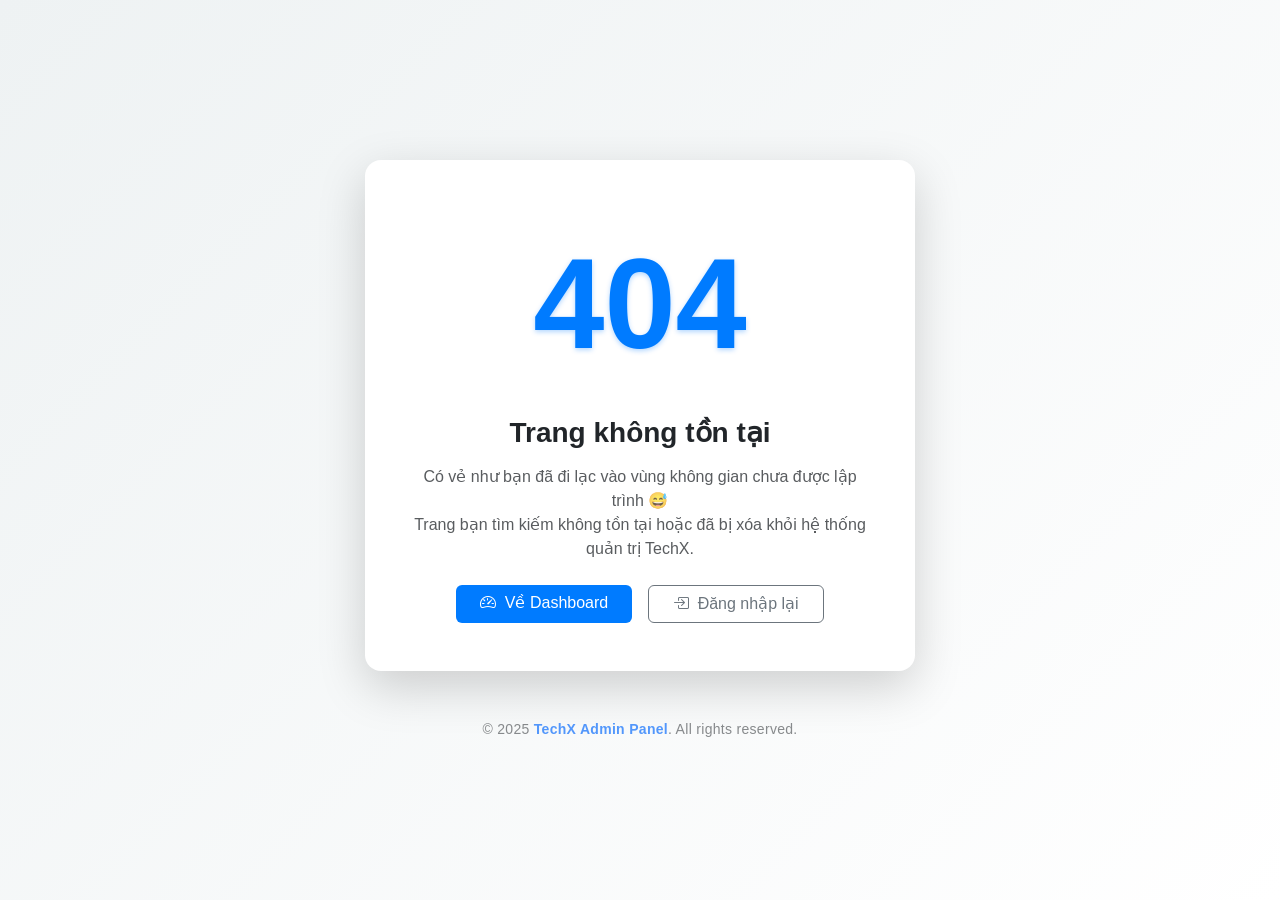
<file: admin/admin-404.html>
<!DOCTYPE html>
<html lang="vi">
<head>
    <meta charset="UTF-8">
    <meta name="viewport" content="width=device-width, initial-scale=1.0">
    <title>404 - Trang không tồn tại | TechX Admin</title>
    <link href="https://cdn.jsdelivr.net/npm/bootstrap@5.3.3/dist/css/bootstrap.min.css" rel="stylesheet">
    <link href="https://cdn.jsdelivr.net/npm/bootstrap-icons@1.11.3/font/bootstrap-icons.css" rel="stylesheet">
    <link rel="stylesheet" href="../assets/admin-css/admin-404.css">
</head>
<body>
<div class="admin-404-container d-flex align-items-center justify-content-center flex-column">
    <div class="error-content text-center p-5 bg-white shadow-lg rounded-4">
        <div class="glitch-text mb-3">404</div>
        <h3 class="fw-bold text-dark mb-3">Trang không tồn tại</h3>
        <p class="text-muted mb-4">
            Có vẻ như bạn đã đi lạc vào vùng không gian chưa được lập trình 😅<br>
            Trang bạn tìm kiếm không tồn tại hoặc đã bị xóa khỏi hệ thống quản trị TechX.
        </p>

        <div class="d-flex justify-content-center gap-3 mt-3">
            <a href="admin-dashboard.html" class="btn btn-primary px-4">
                <i class="bi bi-speedometer2 me-1"></i> Về Dashboard
            </a>
            <a href="login.html" class="btn btn-outline-secondary px-4">
                <i class="bi bi-box-arrow-in-right me-1"></i> Đăng nhập lại
            </a>
        </div>
    </div>

    <footer class="mt-5 text-muted small">
        &copy; 2025 <span class="fw-semibold text-primary">TechX Admin Panel</span>. All rights reserved.
    </footer>
</div>

<script src="https://cdn.jsdelivr.net/npm/bootstrap@5.3.3/dist/js/bootstrap.bundle.min.js"></script>
</body>
</html>
</file>
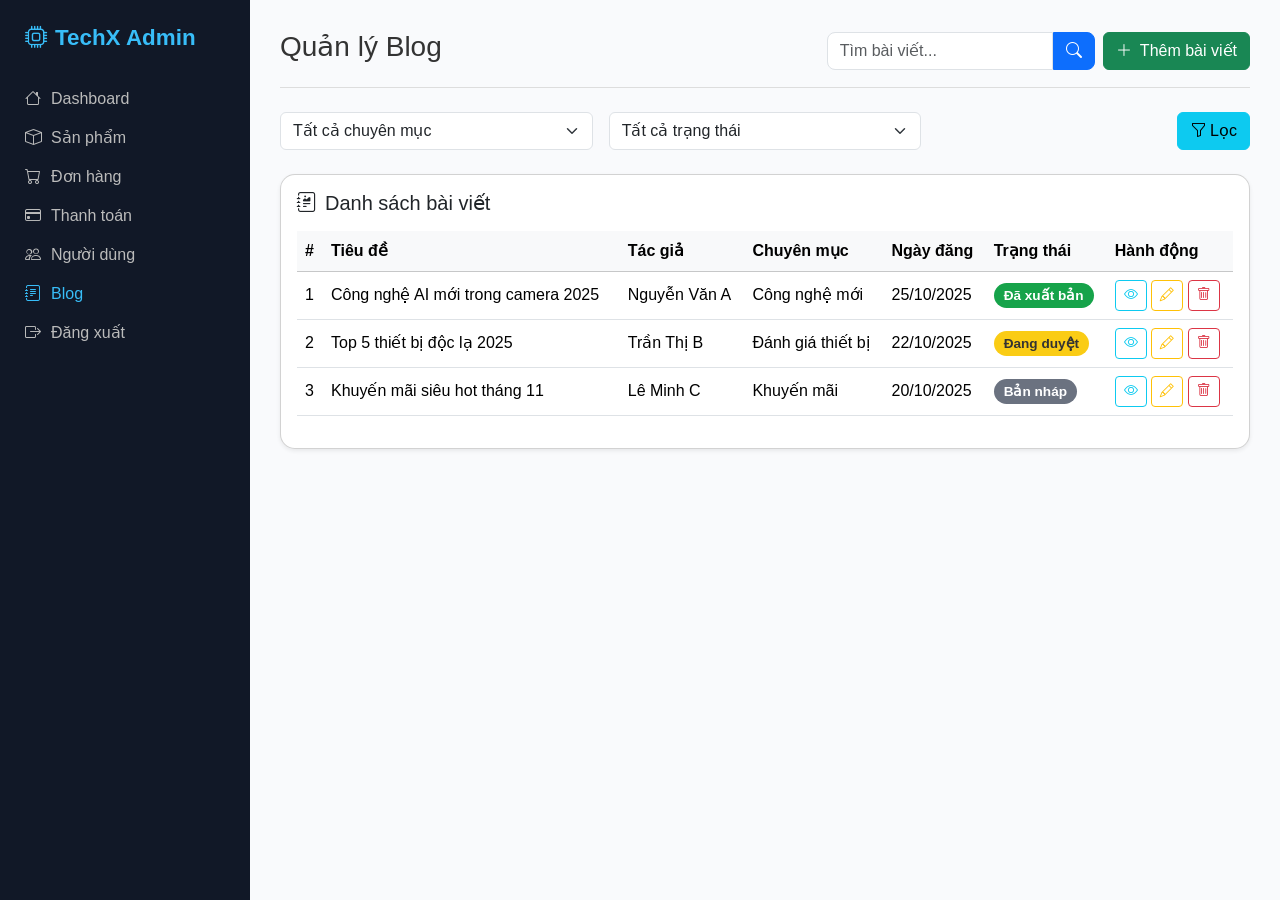
<file: admin/admin-blog.html>
<!DOCTYPE html>
<html lang="vi">
<head>
    <meta charset="UTF-8">
    <meta name="viewport" content="width=device-width, initial-scale=1.0">
    <title>Admin - Quản lý Blog | TechX</title>
    <link href="https://cdn.jsdelivr.net/npm/bootstrap@5.3.3/dist/css/bootstrap.min.css" rel="stylesheet">
    <link rel="stylesheet" href="https://cdn.jsdelivr.net/npm/bootstrap-icons@1.11.3/font/bootstrap-icons.css">
    <link rel="stylesheet" href="../assets/admin-css/admin-blog.css">

</head>
<body>
<div class="admin-container">
    <!-- Sidebar -->
    <aside class="sidebar">
        <h2 class="logo"><i class="bi bi-cpu me-2"></i>TechX Admin</h2>
        <nav>
            <ul>
                <li><a href="admin-dashboard.html"><i class="bi bi-house"></i> Dashboard</a></li>
                <li><a href="admin-products.html"><i class="bi bi-box"></i> Sản phẩm</a></li>
                <li><a href="admin-orders.html"><i class="bi bi-cart"></i> Đơn hàng</a></li>
                <li><a href="admin-payment.html"><i class="bi bi-credit-card"></i> Thanh toán</a></li>
                <li><a href="admin-users.html"><i class="bi bi-people"></i> Người dùng</a></li>
                <li><a href="admin-blog.html" class="active"><i class="bi bi-journal-text"></i> Blog</a></li>
                <li><a href="#"><i class="bi bi-box-arrow-right"></i> Đăng xuất</a></li>
            </ul>
        </nav>
    </aside>

    <!-- Main -->
    <main class="main-content">
        <header class="header d-flex justify-content-between align-items-center">
            <h3>Quản lý Blog</h3>
            <div class="actions d-flex align-items-center gap-2">
                <div class="search-bar d-flex">
                    <input type="text" class="form-control" placeholder="Tìm bài viết...">
                    <button class="btn btn-primary"><i class="bi bi-search"></i></button>
                </div>
                <button class="btn btn-success"><i class="bi bi-plus-lg me-1"></i> Thêm bài viết</button>
            </div>
        </header>

        <!-- Bộ lọc -->
        <section class="filters mt-4">
            <div class="row g-3">
                <div class="col-md-4">
                    <select class="form-select">
                        <option value="">Tất cả chuyên mục</option>
                        <option>Công nghệ mới</option>
                        <option>Đánh giá thiết bị</option>
                        <option>Khuyến mãi</option>
                    </select>
                </div>
                <div class="col-md-4">
                    <select class="form-select">
                        <option value="">Tất cả trạng thái</option>
                        <option>Đã xuất bản</option>
                        <option>Bản nháp</option>
                        <option>Đang duyệt</option>
                    </select>
                </div>
                <div class="col-md-4 text-end">
                    <button class="btn btn-info"><i class="bi bi-funnel"></i> Lọc</button>
                </div>
            </div>
        </section>

        <!-- Bảng bài viết -->
        <section class="blog-table mt-4">
            <div class="card shadow-sm">
                <div class="card-body">
                    <h5 class="card-title mb-3"><i class="bi bi-journal-richtext me-2"></i>Danh sách bài viết</h5>
                    <table class="table table-hover align-middle">
                        <thead class="table-light">
                        <tr>
                            <th>#</th>
                            <th>Tiêu đề</th>
                            <th>Tác giả</th>
                            <th>Chuyên mục</th>
                            <th>Ngày đăng</th>
                            <th>Trạng thái</th>
                            <th>Hành động</th>
                        </tr>
                        </thead>
                        <tbody>
                        <tr>
                            <td>1</td>
                            <td>Công nghệ AI mới trong camera 2025</td>
                            <td>Nguyễn Văn A</td>
                            <td>Công nghệ mới</td>
                            <td>25/10/2025</td>
                            <td><span class="status published">Đã xuất bản</span></td>
                            <td>
                                <button class="btn btn-sm btn-outline-info"><i class="bi bi-eye"></i></button>
                                <button class="btn btn-sm btn-outline-warning"><i class="bi bi-pencil"></i></button>
                                <button class="btn btn-sm btn-outline-danger"><i class="bi bi-trash"></i></button>
                            </td>
                        </tr>
                        <tr>
                            <td>2</td>
                            <td>Top 5 thiết bị độc lạ 2025</td>
                            <td>Trần Thị B</td>
                            <td>Đánh giá thiết bị</td>
                            <td>22/10/2025</td>
                            <td><span class="status pending">Đang duyệt</span></td>
                            <td>
                                <button class="btn btn-sm btn-outline-info"><i class="bi bi-eye"></i></button>
                                <button class="btn btn-sm btn-outline-warning"><i class="bi bi-pencil"></i></button>
                                <button class="btn btn-sm btn-outline-danger"><i class="bi bi-trash"></i></button>
                            </td>
                        </tr>
                        <tr>
                            <td>3</td>
                            <td>Khuyến mãi siêu hot tháng 11</td>
                            <td>Lê Minh C</td>
                            <td>Khuyến mãi</td>
                            <td>20/10/2025</td>
                            <td><span class="status draft">Bản nháp</span></td>
                            <td>
                                <button class="btn btn-sm btn-outline-info"><i class="bi bi-eye"></i></button>
                                <button class="btn btn-sm btn-outline-warning"><i class="bi bi-pencil"></i></button>
                                <button class="btn btn-sm btn-outline-danger"><i class="bi bi-trash"></i></button>
                            </td>
                        </tr>
                        </tbody>
                    </table>
                </div>
            </div>
        </section>
    </main>
</div>

<script src="https://code.jquery.com/jquery-3.7.1.min.js"></script>
<script src="https://cdn.jsdelivr.net/npm/bootstrap@5.3.3/dist/js/bootstrap.bundle.min.js"></script>
</body>
</html>
</file>
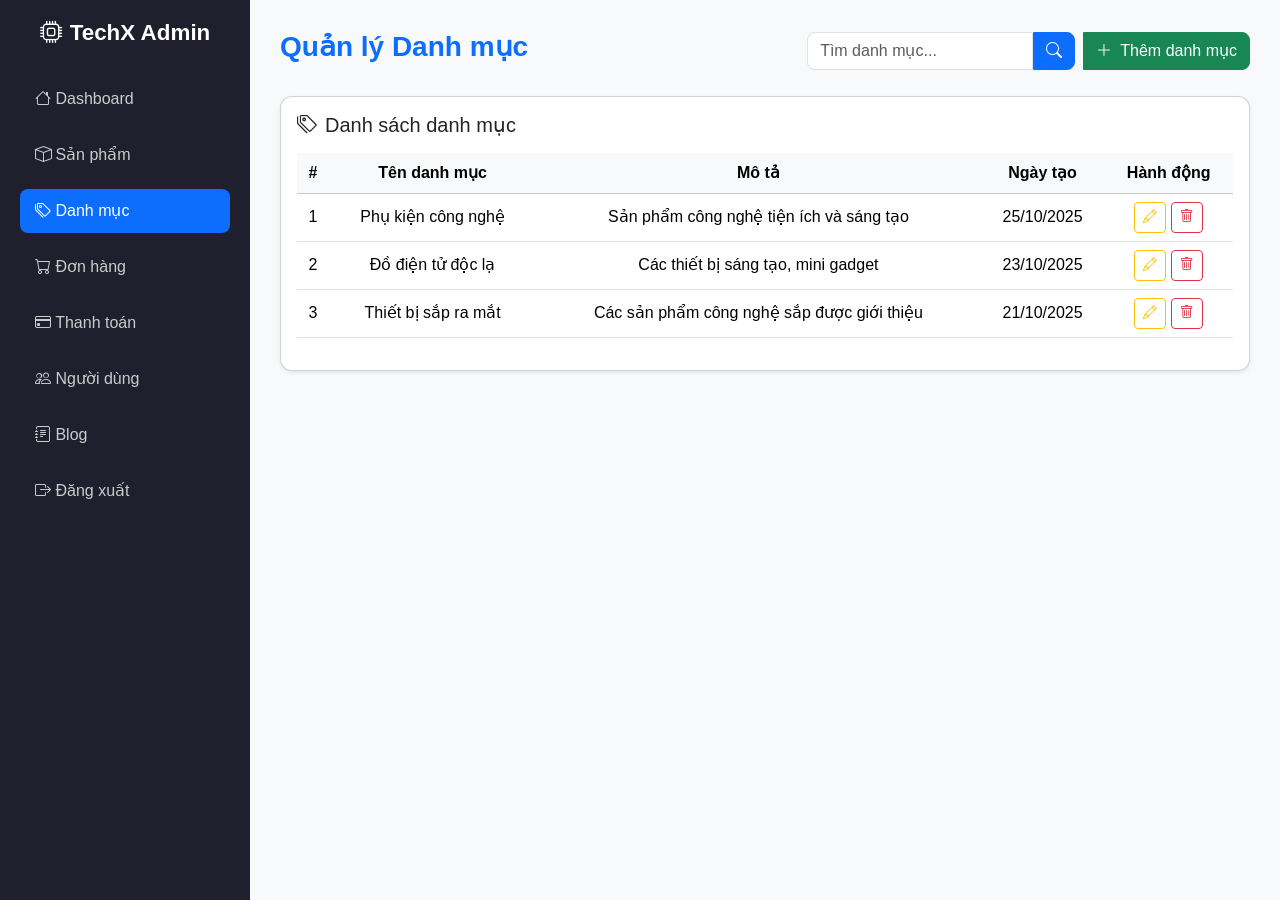
<file: admin/admin-categories.html>
<!DOCTYPE html>
<html lang="vi">
<head>
    <meta charset="UTF-8">
    <meta name="viewport" content="width=device-width, initial-scale=1.0">
    <title>Admin - Quản lý Danh mục | TechX</title>
    <link href="https://cdn.jsdelivr.net/npm/bootstrap@5.3.3/dist/css/bootstrap.min.css" rel="stylesheet">
    <link rel="stylesheet" href="https://cdn.jsdelivr.net/npm/bootstrap-icons@1.11.3/font/bootstrap-icons.css">

    <link rel="stylesheet" href="../assets/admin-css/admin-categories.css">
</head>
<body>
<div class="admin-container">
    <!-- Sidebar -->
    <aside class="sidebar">
        <h2 class="logo"><i class="bi bi-cpu me-2"></i>TechX Admin</h2>
        <nav>
            <ul>
                <li><a href="admin-dashboard.html"><i class="bi bi-house"></i> Dashboard</a></li>
                <li><a href="admin-products.html"><i class="bi bi-box"></i> Sản phẩm</a></li>
                <li><a href="admin-category.html" class="active"><i class="bi bi-tags"></i> Danh mục</a></li>
                <li><a href="admin-orders.html"><i class="bi bi-cart"></i> Đơn hàng</a></li>
                <li><a href="admin-payment.html"><i class="bi bi-credit-card"></i> Thanh toán</a></li>
                <li><a href="admin-users.html"><i class="bi bi-people"></i> Người dùng</a></li>
                <li><a href="admin-blog.html"><i class="bi bi-journal-text"></i> Blog</a></li>
                <li><a href="#"><i class="bi bi-box-arrow-right"></i> Đăng xuất</a></li>
            </ul>
        </nav>
    </aside>

    <!-- Main -->
    <main class="main-content">
        <header class="header d-flex justify-content-between align-items-center">
            <h3>Quản lý Danh mục</h3>
            <div class="actions d-flex align-items-center gap-2">
                <div class="search-bar d-flex">
                    <input type="text" class="form-control" placeholder="Tìm danh mục...">
                    <button class="btn btn-primary"><i class="bi bi-search"></i></button>
                </div>
                <button class="btn btn-success"><i class="bi bi-plus-lg me-1"></i> Thêm danh mục</button>
            </div>
        </header>

        <!-- Bảng danh mục -->
        <section class="category-table mt-4">
            <div class="card shadow-sm">
                <div class="card-body">
                    <h5 class="card-title mb-3"><i class="bi bi-tags me-2"></i>Danh sách danh mục</h5>
                    <table class="table table-hover align-middle">
                        <thead class="table-light">
                        <tr>
                            <th>#</th>
                            <th>Tên danh mục</th>
                            <th>Mô tả</th>
                            <th>Ngày tạo</th>
                            <th>Hành động</th>
                        </tr>
                        </thead>
                        <tbody>
                        <tr>
                            <td>1</td>
                            <td>Phụ kiện công nghệ</td>
                            <td>Sản phẩm công nghệ tiện ích và sáng tạo</td>
                            <td>25/10/2025</td>
                            <td>
                                <button class="btn btn-sm btn-outline-warning"><i class="bi bi-pencil"></i></button>
                                <button class="btn btn-sm btn-outline-danger"><i class="bi bi-trash"></i></button>
                            </td>
                        </tr>
                        <tr>
                            <td>2</td>
                            <td>Đồ điện tử độc lạ</td>
                            <td>Các thiết bị sáng tạo, mini gadget</td>
                            <td>23/10/2025</td>
                            <td>
                                <button class="btn btn-sm btn-outline-warning"><i class="bi bi-pencil"></i></button>
                                <button class="btn btn-sm btn-outline-danger"><i class="bi bi-trash"></i></button>
                            </td>
                        </tr>
                        <tr>
                            <td>3</td>
                            <td>Thiết bị sắp ra mắt</td>
                            <td>Các sản phẩm công nghệ sắp được giới thiệu</td>
                            <td>21/10/2025</td>
                            <td>
                                <button class="btn btn-sm btn-outline-warning"><i class="bi bi-pencil"></i></button>
                                <button class="btn btn-sm btn-outline-danger"><i class="bi bi-trash"></i></button>
                            </td>
                        </tr>
                        </tbody>
                    </table>
                </div>
            </div>
        </section>
    </main>
</div>

<script src="https://code.jquery.com/jquery-3.7.1.min.js"></script>
<script src="https://cdn.jsdelivr.net/npm/bootstrap@5.3.3/dist/js/bootstrap.bundle.min.js"></script>
</body>
</html>
</file>
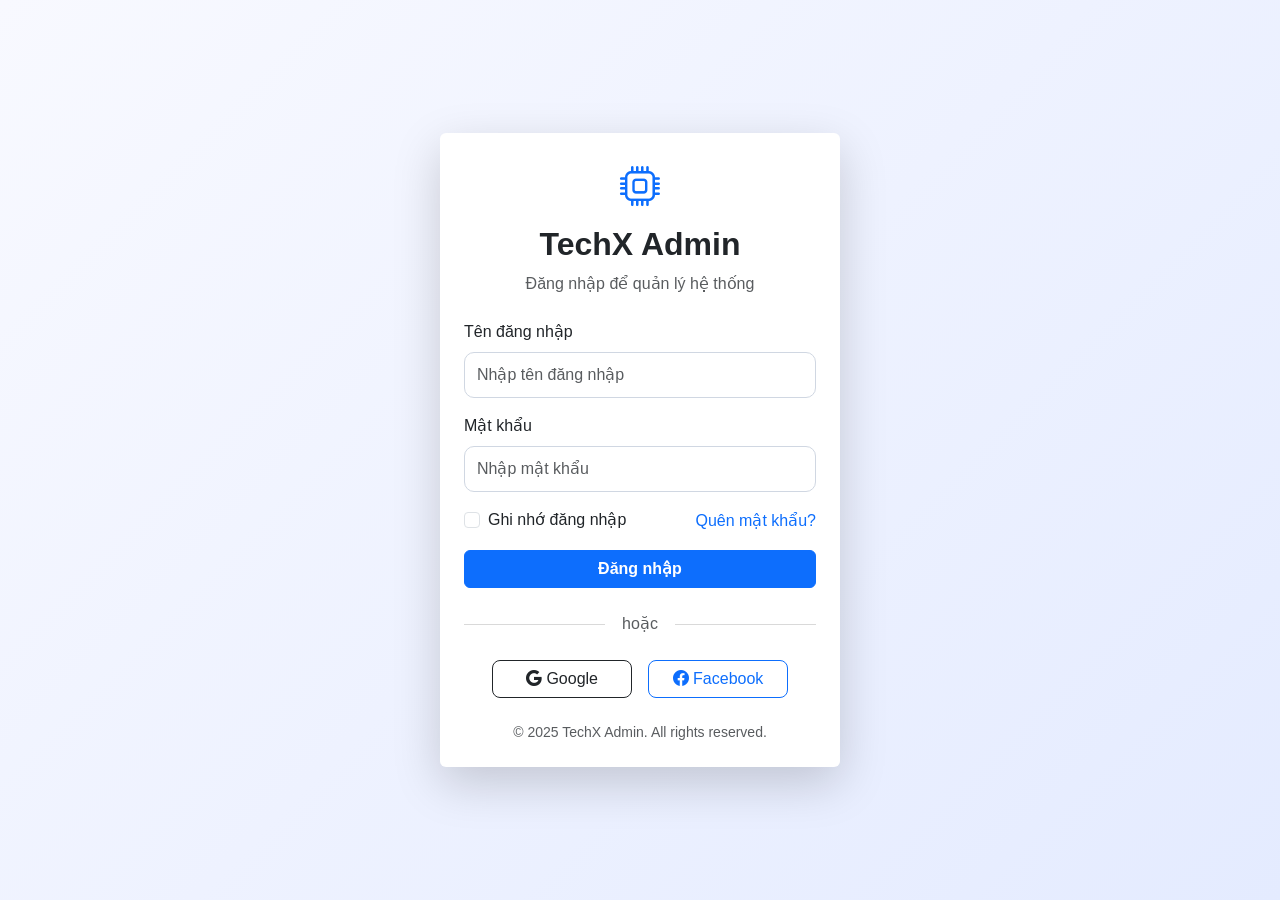
<file: admin/admin-login.html>
<!DOCTYPE html>
<html lang="vi">
<head>
    <meta charset="UTF-8">
    <meta name="viewport" content="width=device-width, initial-scale=1.0">
    <title>Đăng nhập Admin | TechX</title>

    <link href="https://cdn.jsdelivr.net/npm/bootstrap@5.3.3/dist/css/bootstrap.min.css" rel="stylesheet">
    <link rel="stylesheet" href="https://cdn.jsdelivr.net/npm/bootstrap-icons@1.11.3/font/bootstrap-icons.css">
    <link rel="stylesheet" href="../assets/admin-css/admin-login.css">

</head>
<body>

<div class="admin-login-container">
    <div class="login-card shadow-lg p-4 rounded">
        <div class="text-center mb-4">
            <i class="bi bi-cpu fs-1 text-primary"></i>
            <h2 class="fw-bold mt-2">TechX Admin</h2>
            <p class="text-muted">Đăng nhập để quản lý hệ thống</p>
        </div>

        <form>
            <div class="mb-3">
                <label for="username" class="form-label">Tên đăng nhập</label>
                <input type="text" class="form-control" id="username" placeholder="Nhập tên đăng nhập" required>
            </div>
            <div class="mb-3">
                <label for="password" class="form-label">Mật khẩu</label>
                <input type="password" class="form-control" id="password" placeholder="Nhập mật khẩu" required>
            </div>

            <div class="d-flex justify-content-between align-items-center mb-3">
                <div class="form-check">
                    <input class="form-check-input" type="checkbox" id="rememberMe">
                    <label class="form-check-label" for="rememberMe">Ghi nhớ đăng nhập</label>
                </div>
                <a href="#" class="text-decoration-none text-primary">Quên mật khẩu?</a>
            </div>

            <button type="submit" class="btn btn-primary w-100 fw-bold">Đăng nhập</button>
        </form>

        <div class="divider my-4 text-center text-muted">hoặc</div>

        <div class="d-flex justify-content-center gap-3">
            <button class="btn btn-outline-dark"><i class="bi bi-google"></i> Google</button>
            <button class="btn btn-outline-primary"><i class="bi bi-facebook"></i> Facebook</button>
        </div>

        <footer class="text-center mt-4 small text-muted">
            © 2025 TechX Admin. All rights reserved.
        </footer>
    </div>
</div>

<script src="https://cdn.jsdelivr.net/npm/bootstrap@5.3.3/dist/js/bootstrap.bundle.min.js"></script>
</body>
</html>
</file>
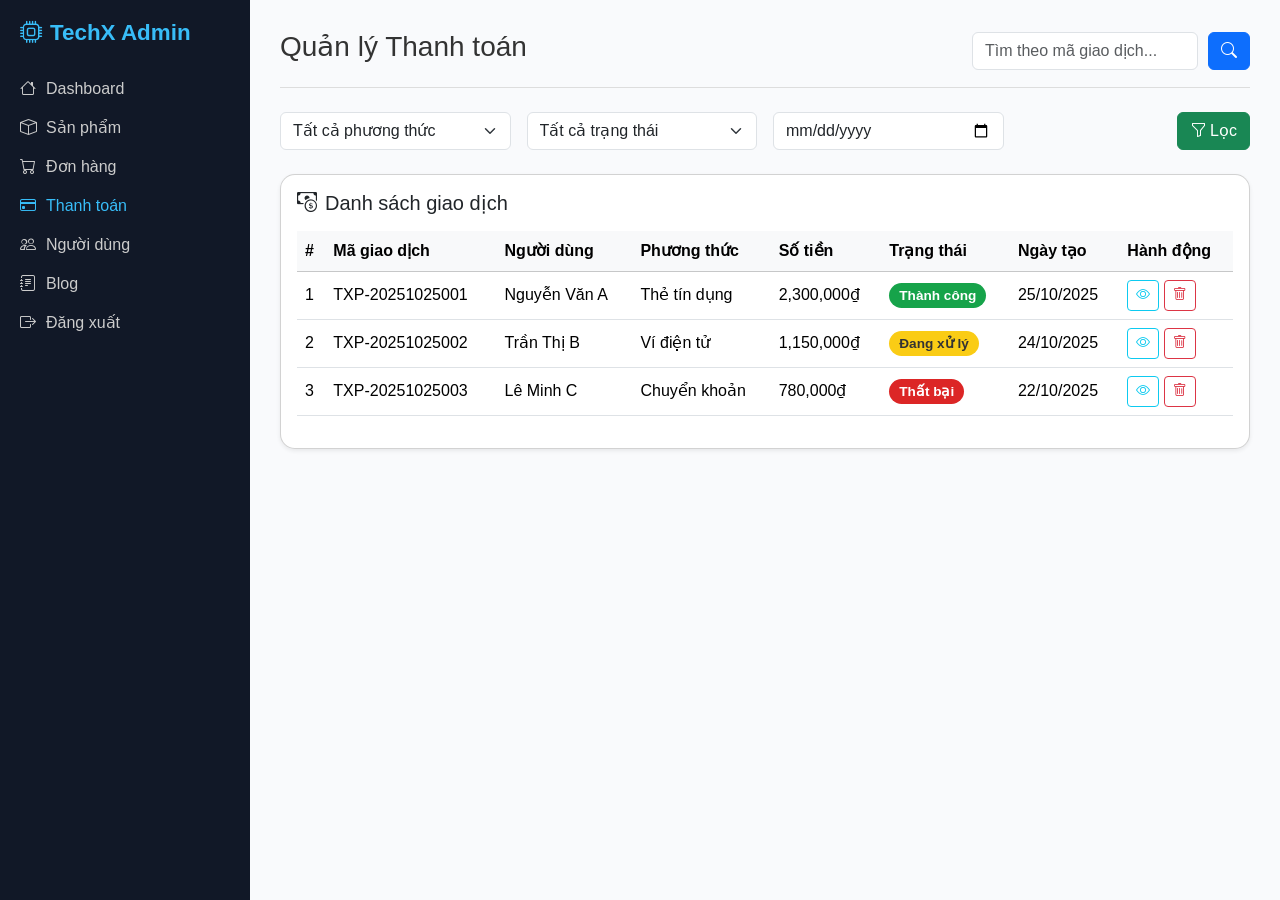
<file: admin/admin-payments.html>
<!DOCTYPE html>
<html lang="vi">
<head>
    <meta charset="UTF-8">
    <meta name="viewport" content="width=device-width, initial-scale=1.0">
    <title>Admin - Quản lý thanh toán | TechX</title>
    <link href="https://cdn.jsdelivr.net/npm/bootstrap@5.3.3/dist/css/bootstrap.min.css" rel="stylesheet">
    <link rel="stylesheet" href="https://cdn.jsdelivr.net/npm/bootstrap-icons@1.11.3/font/bootstrap-icons.css">
    <link rel="stylesheet" href="../assets/admin-css/admin-payment.css">

</head>
<body>
<div class="admin-container">
    <!-- Sidebar -->
    <aside class="sidebar">
        <h2 class="logo"><i class="bi bi-cpu me-2"></i>TechX Admin</h2>
        <nav>
            <ul>
                <li><a href="admin-dashboard.html"><i class="bi bi-house"></i> Dashboard</a></li>
                <li><a href="admin-products.html"><i class="bi bi-box"></i> Sản phẩm</a></li>
                <li><a href="admin-orders.html"><i class="bi bi-cart"></i> Đơn hàng</a></li>
                <li><a href="admin-payment.html" class="active"><i class="bi bi-credit-card"></i> Thanh toán</a></li>
                <li><a href="admin-users.html"><i class="bi bi-people"></i> Người dùng</a></li>
                <li><a href="admin-blog.html"><i class="bi bi-journal-text"></i> Blog</a></li>
                <li><a href="#"><i class="bi bi-box-arrow-right"></i> Đăng xuất</a></li>
            </ul>
        </nav>
    </aside>

    <!-- Main content -->
    <main class="main-content">
        <header class="header d-flex justify-content-between align-items-center">
            <h3>Quản lý Thanh toán</h3>
            <div class="search-bar">
                <input type="text" class="form-control" placeholder="Tìm theo mã giao dịch...">
                <button class="btn btn-primary"><i class="bi bi-search"></i></button>
            </div>
        </header>

        <section class="filters mt-4">
            <div class="row g-3">
                <div class="col-md-3">
                    <select class="form-select">
                        <option value="">Tất cả phương thức</option>
                        <option>Thẻ tín dụng</option>
                        <option>Chuyển khoản</option>
                        <option>Ví điện tử</option>
                    </select>
                </div>
                <div class="col-md-3">
                    <select class="form-select">
                        <option value="">Tất cả trạng thái</option>
                        <option>Thành công</option>
                        <option>Đang xử lý</option>
                        <option>Thất bại</option>
                    </select>
                </div>
                <div class="col-md-3">
                    <input type="date" class="form-control">
                </div>
                <div class="col-md-3 text-end">
                    <button class="btn btn-success"><i class="bi bi-funnel"></i> Lọc</button>
                </div>
            </div>
        </section>

        <section class="payment-table mt-4">
            <div class="card shadow-sm">
                <div class="card-body">
                    <h5 class="card-title mb-3"><i class="bi bi-cash-coin me-2"></i>Danh sách giao dịch</h5>
                    <table class="table table-hover align-middle">
                        <thead class="table-light">
                        <tr>
                            <th>#</th>
                            <th>Mã giao dịch</th>
                            <th>Người dùng</th>
                            <th>Phương thức</th>
                            <th>Số tiền</th>
                            <th>Trạng thái</th>
                            <th>Ngày tạo</th>
                            <th>Hành động</th>
                        </tr>
                        </thead>
                        <tbody>
                        <tr>
                            <td>1</td>
                            <td>TXP-20251025001</td>
                            <td>Nguyễn Văn A</td>
                            <td>Thẻ tín dụng</td>
                            <td>2,300,000₫</td>
                            <td><span class="status success">Thành công</span></td>
                            <td>25/10/2025</td>
                            <td>
                                <button class="btn btn-sm btn-outline-info"><i class="bi bi-eye"></i></button>
                                <button class="btn btn-sm btn-outline-danger"><i class="bi bi-trash"></i></button>
                            </td>
                        </tr>
                        <tr>
                            <td>2</td>
                            <td>TXP-20251025002</td>
                            <td>Trần Thị B</td>
                            <td>Ví điện tử</td>
                            <td>1,150,000₫</td>
                            <td><span class="status pending">Đang xử lý</span></td>
                            <td>24/10/2025</td>
                            <td>
                                <button class="btn btn-sm btn-outline-info"><i class="bi bi-eye"></i></button>
                                <button class="btn btn-sm btn-outline-danger"><i class="bi bi-trash"></i></button>
                            </td>
                        </tr>
                        <tr>
                            <td>3</td>
                            <td>TXP-20251025003</td>
                            <td>Lê Minh C</td>
                            <td>Chuyển khoản</td>
                            <td>780,000₫</td>
                            <td><span class="status failed">Thất bại</span></td>
                            <td>22/10/2025</td>
                            <td>
                                <button class="btn btn-sm btn-outline-info"><i class="bi bi-eye"></i></button>
                                <button class="btn btn-sm btn-outline-danger"><i class="bi bi-trash"></i></button>
                            </td>
                        </tr>
                        </tbody>
                    </table>
                </div>
            </div>
        </section>
    </main>
</div>

<script src="https://code.jquery.com/jquery-3.7.1.min.js"></script>
<script src="https://cdn.jsdelivr.net/npm/bootstrap@5.3.3/dist/js/bootstrap.bundle.min.js"></script>
</body>
</html>
</file>
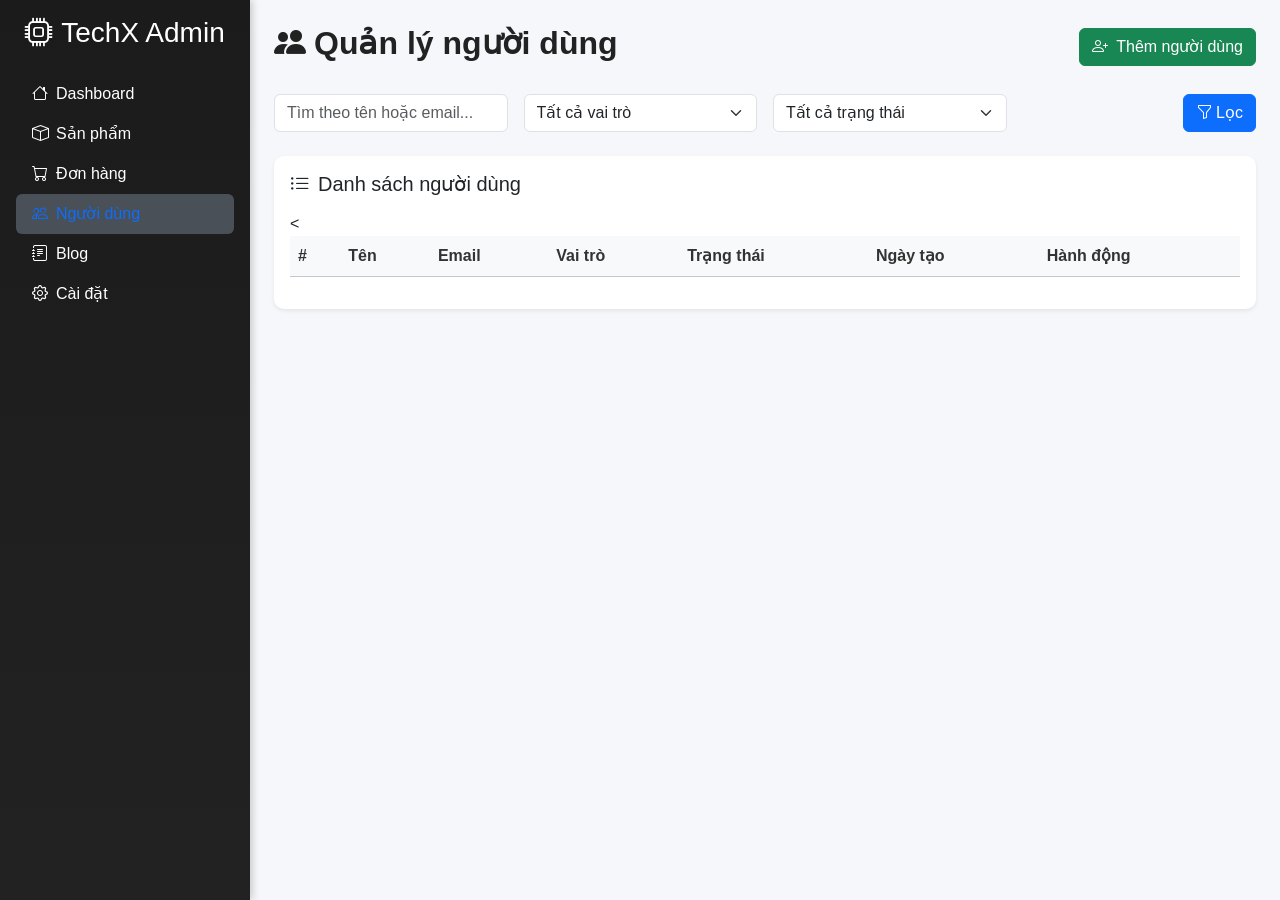
<file: admin/admin-users.html>
<!DOCTYPE html>
<html lang="vi">
<head>
    <meta charset="UTF-8">
    <meta name="viewport" content="width=device-width, initial-scale=1.0">
    <title>Admin - Quản lý Người dùng | TechX</title>
    <link href="https://cdn.jsdelivr.net/npm/bootstrap@5.3.3/dist/css/bootstrap.min.css" rel="stylesheet">
    <link href="https://cdn.jsdelivr.net/npm/bootstrap-icons/font/bootstrap-icons.css" rel="stylesheet">
    <link rel="stylesheet" href="../assets/admin-css/admin-users.css">
</head>
<body>
<div class="d-flex">
    <!-- Sidebar -->
    <aside class="sidebar bg-dark text-white p-3 vh-100" style="width:250px;">
        <h3 class="text-center mb-4"><i class="bi bi-cpu me-2"></i>TechX Admin</h3>
        <ul class="nav flex-column">
            <li class="nav-item"><a href="admin-dashboard.html" class="nav-link text-white"><i class="bi bi-house me-2"></i>Dashboard</a></li>
            <li class="nav-item"><a href="admin-products.html" class="nav-link text-white"><i class="bi bi-box me-2"></i>Sản phẩm</a></li>
            <li class="nav-item"><a href="admin-orders.html" class="nav-link text-white"><i class="bi bi-cart me-2"></i>Đơn hàng</a></li>
            <li class="nav-item"><a href="admin-users.html" class="nav-link active bg-secondary rounded"><i class="bi bi-people me-2"></i>Người dùng</a></li>
            <li class="nav-item"><a href="admin-blog.html" class="nav-link text-white"><i class="bi bi-journal-text me-2"></i>Blog</a></li>
            <li class="nav-item"><a href="admin-settings.html" class="nav-link text-white"><i class="bi bi-gear me-2"></i>Cài đặt</a></li>
        </ul>
    </aside>

    <!-- Main -->
    <main class="flex-grow-1 p-4">
        <div class="d-flex justify-content-between align-items-center mb-4">
            <h2><i class="bi bi-people-fill me-2"></i>Quản lý người dùng</h2>
            <button class="btn btn-success"><i class="bi bi-person-plus me-1"></i> Thêm người dùng</button>
        </div>

        <!-- Bộ lọc -->
        <section class="filters mb-4">
            <div class="row g-3">
                <div class="col-md-3">
                    <input type="text" class="form-control" placeholder="Tìm theo tên hoặc email...">
                </div>
                <div class="col-md-3">
                    <select class="form-select">
                        <option>Tất cả vai trò</option>
                        <option>Quản trị viên</option>
                        <option>Người bán</option>
                        <option>Khách hàng</option>
                    </select>
                </div>
                <div class="col-md-3">
                    <select class="form-select">
                        <option>Tất cả trạng thái</option>
                        <option>Hoạt động</option>
                        <option>Bị khóa</option>
                    </select>
                </div>
                <div class="col-md-3 text-end">
                    <button class="btn btn-primary"><i class="bi bi-funnel me-1"></i>Lọc</button>
                </div>
            </div>
        </section>

        <!-- Bảng người dùng -->
        <section class="user-table">
            <div class="card shadow-sm">
                <div class="card-body">
                    <h5 class="card-title mb-3"><i class="bi bi-list-ul me-2"></i>Danh sách người dùng</h5>
                    <table class="table table-hover align-middle">
                        <thead class="table-light">
                        <tr>
                            <th>#</th>
                            <th>Tên</th>
                            <th>Email</th>
                            <th>Vai trò</th>
                            <th>Trạng thái</th>
                            <th>Ngày tạo</th>
                            <th>Hành động</th>
                        </tr>
                        </thead>
                        <tbody>
                        <
</file>
<file: assets/admin-css/admin-404.css>
body {
    background: linear-gradient(135deg, #eef2f3, #ffffff);
    font-family: 'Poppins', sans-serif;
    height: 100vh;
    margin: 0;
    overflow: hidden;
}

.admin-404-container {
    height: 100vh;
    text-align: center;
    color: #333;
}

.error-content {
    max-width: 550px;
    animation: fadeInUp 1s ease;
}

.glitch-text {
    font-size: 8rem;
    font-weight: 800;
    color: #007bff;
    text-shadow: 0 2px 5px rgba(0, 123, 255, 0.3);
    position: relative;
    animation: glitch 1.5s infinite;
}

/* Hiệu ứng glitch */
@keyframes glitch {
    0% { text-shadow: 2px 2px #ff4b5c, -2px -2px #00e6e6; }
    25% { text-shadow: -2px 0 #ff4b5c, 2px -2px #00e6e6; }
    50% { text-shadow: 0 2px #ff4b5c, 0 -2px #00e6e6; }
    75% { text-shadow: 2px 0 #ff4b5c, -2px 2px #00e6e6; }
    100% { text-shadow: 2px 2px #ff4b5c, -2px -2px #00e6e6; }
}

@keyframes fadeInUp {
    from { opacity: 0; transform: translateY(30px); }
    to { opacity: 1; transform: translateY(0); }
}

.btn-primary {
    background-color: #007bff;
    border: none;
    transition: all 0.3s ease;
}

.btn-primary:hover {
    background-color: #0056b3;
    transform: translateY(-2px);
}

.btn-outline-secondary:hover {
    background-color: #6c757d;
    color: #fff;
}

footer {
    opacity: 0.7;
    letter-spacing: 0.3px;
}
</file>
<file: assets/admin-css/admin-blog.css>
body {
    font-family: 'Poppins', sans-serif;
    background-color: #f9fafc;
    color: #333;
}

.admin-container {
    display: flex;
    min-height: 100vh;
}

/* Sidebar */
.sidebar {
    width: 250px;
    background: #111827;
    color: #fff;
    padding: 25px;
}

.sidebar .logo {
    font-size: 1.4rem;
    font-weight: bold;
    margin-bottom: 35px;
    color: #38bdf8;
}

.sidebar ul {
    list-style: none;
    padding: 0;
}

.sidebar ul li {
    margin-bottom: 15px;
}

.sidebar ul li a {
    text-decoration: none;
    color: #bbb;
    display: flex;
    align-items: center;
    gap: 10px;
    font-weight: 500;
}

.sidebar ul li a:hover,
.sidebar ul li a.active {
    color: #38bdf8;
}

/* Main content */
.main-content {
    flex: 1;
    padding: 30px;
}

.header {
    border-bottom: 1px solid #ddd;
    padding-bottom: 15px;
}

.search-bar input {
    border-radius: 8px 0 0 8px;
}

.search-bar button {
    border-radius: 0 8px 8px 0;
}

.status {
    padding: 5px 10px;
    border-radius: 15px;
    font-size: 0.85rem;
    font-weight: 600;
    color: white;
}

.status.published {
    background-color: #16a34a;
}

.status.pending {
    background-color: #facc15;
    color: #333;
}

.status.draft {
    background-color: #6b7280;
}

.card {
    border-radius: 15px;
    overflow: hidden;
}

.btn-outline-info:hover {
    background-color: #38bdf8;
    color: #fff;
}

.btn-outline-warning:hover {
    background-color: #f59e0b;
    color: #fff;
}

.btn-outline-danger:hover {
    background-color: #ef4444;
    color: #fff;
}
</file>
<file: assets/admin-css/admin-categories.css>
/* ========== Layout chung ========== */
body {
    font-family: 'Segoe UI', sans-serif;
    background-color: #f8f9fb;
    margin: 0;
}

.admin-container {
    display: flex;
    min-height: 100vh;
}

/* ========== Sidebar ========== */
.sidebar {
    width: 250px;
    background: #1f1f2e;
    color: #fff;
    padding: 20px;
}

.sidebar .logo {
    font-size: 1.4rem;
    font-weight: 600;
    text-align: center;
    margin-bottom: 30px;
}

.sidebar ul {
    list-style: none;
    padding: 0;
}

.sidebar ul li {
    margin: 12px 0;
}

.sidebar ul li a {
    text-decoration: none;
    color: #ccc;
    display: block;
    padding: 10px 15px;
    border-radius: 8px;
    transition: 0.3s;
}

.sidebar ul li a:hover,
.sidebar ul li a.active {
    background-color: #0d6efd;
    color: #fff;
}

/* ========== Main Content ========== */
.main-content {
    flex: 1;
    padding: 30px;
}

.header h3 {
    font-weight: 700;
    color: #0d6efd;
}

.header .form-control {
    border-radius: 8px 0 0 8px;
}

.header .btn {
    border-radius: 0 8px 8px 0;
}

.card {
    border-radius: 12px;
}

.table th, .table td {
    vertical-align: middle;
    text-align: center;
}

.btn-outline-warning:hover {
    background-color: #ffc107;
    color: #fff;
}

.btn-outline-danger:hover {
    background-color: #dc3545;
    color: #fff;
}
</file>
<file: assets/admin-css/admin-login.css>
/* Tổng thể layout */
body {
    font-family: 'Segoe UI', sans-serif;
    background: linear-gradient(135deg, #f8f9ff, #e4ebff);
    min-height: 100vh;
    display: flex;
    align-items: center;
    justify-content: center;
}

/* Card đăng nhập */
.login-card {
    background-color: #fff;
    width: 400px;
    border-radius: 16px;
    transition: all 0.3s ease-in-out;
}

.login-card:hover {
    transform: translateY(-3px);
    box-shadow: 0 10px 30px rgba(0,0,0,0.08);
}

/* Input */
.form-control {
    border-radius: 10px;
    padding: 10px 12px;
    border: 1px solid #d0d7e2;
}

.form-control:focus {
    border-color: #0d6efd;
    box-shadow: 0 0 5px rgba(13,110,253,0.25);
}

/* Divider */
.divider {
    position: relative;
}
.divider::before,
.divider::after {
    content: "";
    position: absolute;
    width: 40%;
    height: 1px;
    background-color: #d9d9d9;
    top: 50%;
}
.divider::before { left: 0; }
.divider::after { right: 0; }

/* Nút social */
.btn-outline-dark, .btn-outline-primary {
    border-radius: 8px;
    width: 140px;
    font-weight: 500;
    transition: 0.3s;
}
.btn-outline-dark:hover {
    background-color: #222;
    color: #fff;
}
.btn-outline-primary:hover {
    background-color: #0d6efd;
    color: #fff;
}

/* Footer */
footer {
    color: #888;
}
</file>
<file: assets/admin-css/admin-payment.css>
body {
    font-family: 'Poppins', sans-serif;
    background-color: #f9fafc;
    color: #333;
}

.admin-container {
    display: flex;
    min-height: 100vh;
}

.sidebar {
    width: 250px;
    background: #111827;
    color: #fff;
    padding: 20px;
}

.sidebar .logo {
    font-size: 1.4rem;
    font-weight: bold;
    margin-bottom: 30px;
    color: #38bdf8;
}

.sidebar ul {
    list-style: none;
    padding: 0;
}

.sidebar ul li {
    margin-bottom: 15px;
}

.sidebar ul li a {
    text-decoration: none;
    color: #ccc;
    display: flex;
    align-items: center;
    gap: 10px;
    font-weight: 500;
}

.sidebar ul li a:hover,
.sidebar ul li a.active {
    color: #38bdf8;
}

.main-content {
    flex: 1;
    padding: 30px;
}

.header {
    border-bottom: 1px solid #ddd;
    padding-bottom: 15px;
}

.search-bar {
    display: flex;
    gap: 10px;
    align-items: center;
}

.status {
    padding: 5px 10px;
    border-radius: 15px;
    font-size: 0.85rem;
    font-weight: 600;
    color: white;
}

.status.success {
    background-color: #16a34a;
}

.status.pending {
    background-color: #facc15;
    color: #333;
}

.status.failed {
    background-color: #dc2626;
}

.card {
    border-radius: 15px;
    overflow: hidden;
}

.btn-outline-info:hover {
    background-color: #38bdf8;
    color: #fff;
}

.btn-outline-danger:hover {
    background-color: #ef4444;
    color: #fff;
}
</file>
<file: assets/admin-css/admin-users.css>
body {
    font-family: 'Poppins', sans-serif;
    background-color: #f5f7fa;
}

.sidebar {
    background: linear-gradient(180deg, #1b1b1b, #222);
    box-shadow: 2px 0 8px rgba(0,0,0,0.2);
}

.sidebar .nav-link:hover {
    background-color: rgba(255,255,255,0.1);
}

.sidebar .active {
    background-color: #495057 !important;
}

main h2 {
    font-weight: 600;
    color: #222;
}

.card {
    border: none;
    border-radius: 10px;
    transition: all 0.2s ease;
}

.card:hover {
    transform: translateY(-3px);
    box-shadow: 0 5px 15px rgba(0,0,0,0.1);
}

.status.active {
    color: #0d6efd;
    font-weight: 600;
}

.status.blocked {
    color: #dc3545;
    font-weight: 600;
}

.btn-outline-info:hover {
    background-color: #0dcaf0;
    color: white;
}

.btn-outline-danger:hover {
    background-color: #dc3545;
    color: white;
}

.table th {
    font-weight: 600;
    color: #333;
}
</file>
